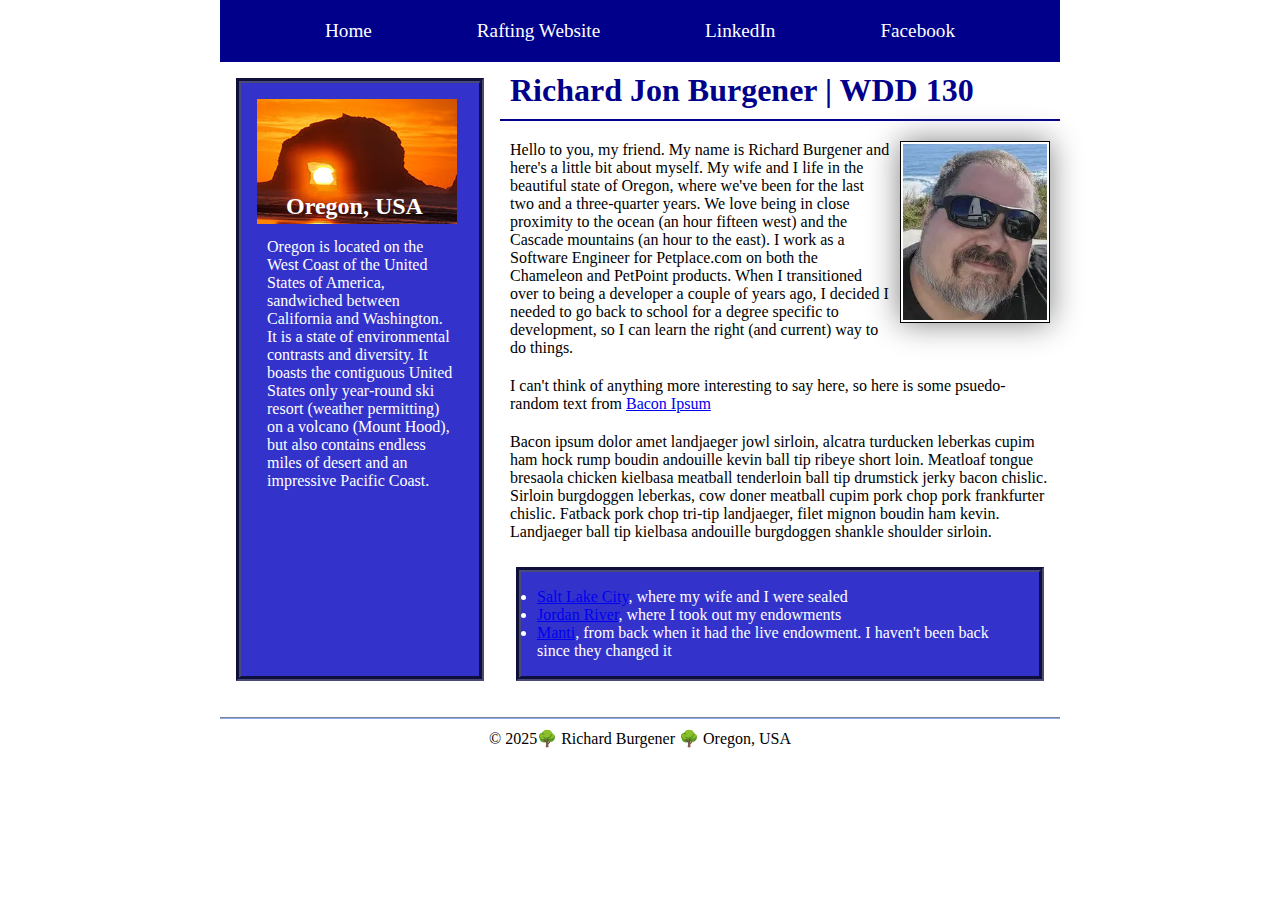
<file: index.html>
<!DOCTYPE html>
<html lang="en-us">

<head>
    <meta charset="utf-8">
    <meta name="viewport" content="width=device-width, initial-scale=1.0">
    <title>Richard Jon Burgener | WDD 130</title>
    <link rel="stylesheet" href="styles/styles.css">
    <meta name="description"
        content="This is the main page for Richard Burgener to express competency in meeting the core requirements of WDD130">
    <meta name="author" content="Richard Burgener">
</head>

<body>
    <header>
        <nav>
            <a href="#">Home</a>
            <a href="wwr/">Rafting Website</a>
            <a href="https://www.linkedin.com/in/richard-j-burgener/" target="_blank">LinkedIn</a>
            <a href="https://www.facebook.com/ominosity/" target="_blank">Facebook</a>
        </nav>
    </header>
    <div class="grid">
        <main>
            <h1>Richard Jon Burgener | WDD 130</h1>
            <img src="images/profile.webp" alt="Richard Jon Burgener" width="200">
            <p>Hello to you, my friend. My name is Richard Burgener and here's a little bit about myself. My wife and I
                life in the beautiful state of Oregon, where we've been for the last two and a three-quarter years. We
                love being in close proximity to the ocean (an hour fifteen west) and the Cascade mountains (an hour to
                the east). I work as a Software Engineer for Petplace.com on both the Chameleon and PetPoint products.
                When I transitioned over to being a developer a couple of years ago, I decided I needed to go back to
                school for a degree specific to development, so I can learn the right (and current) way to do things.
            </p>
            <p>I can't think of anything more interesting to say here, so here is some psuedo-random text from <a
                    href="http://baconipsum.com" target="_blank">Bacon Ipsum</a></p>
            <p>Bacon ipsum dolor amet landjaeger jowl sirloin, alcatra turducken leberkas cupim ham hock rump boudin
                andouille kevin ball tip ribeye short loin. Meatloaf tongue bresaola chicken kielbasa meatball
                tenderloin ball tip drumstick jerky bacon chislic. Sirloin burgdoggen leberkas, cow doner meatball cupim
                pork chop pork frankfurter chislic. Fatback pork chop tri-tip landjaeger, filet mignon boudin ham kevin.
                Landjaeger ball tip kielbasa andouille burgdoggen shankle shoulder sirloin.</p>
            <ul class="box">
                <li><a href="https://www.churchofjesuschrist.org/temples/details/salt-lake-temple?lang=eng"
                        target="_blank">Salt Lake City</a>, where my wife and I were sealed</li>
                <li><a href="https://www.churchofjesuschrist.org/temples/details/jordan-river-utah-temple?lang=eng"
                        target="_blank">Jordan River</a>, where I took out my endowments</li>
                <li><a href="https://www.churchofjesuschrist.org/temples/details/manti-utah-temple?lang=eng"
                        target="_blank">Manti</a>, from back when it had the live endowment. I haven't been back since
                    they changed it</li>
            </ul>
        </main>
        <aside class="box">
            <h2>Oregon, USA</h2>
            <img src="images/oregon.jpg" alt="Sunset at Rockaway Beach, Oregon">
            <p>Oregon is located on the West Coast of the United States of America, sandwiched between California and
                Washington. It is a state of environmental contrasts and diversity. It boasts the contiguous United
                States only year-round ski resort (weather permitting) on a volcano (Mount Hood), but also contains
                endless miles of desert and an impressive Pacific Coast.</p>
        </aside>
    </div>
    <footer>
        <p>&copy; 2025🌳 Richard Burgener 🌳 Oregon, USA</p>
    </footer>
</body>
<!-- Last modified 2025-01-20 -->

</html>
</file>
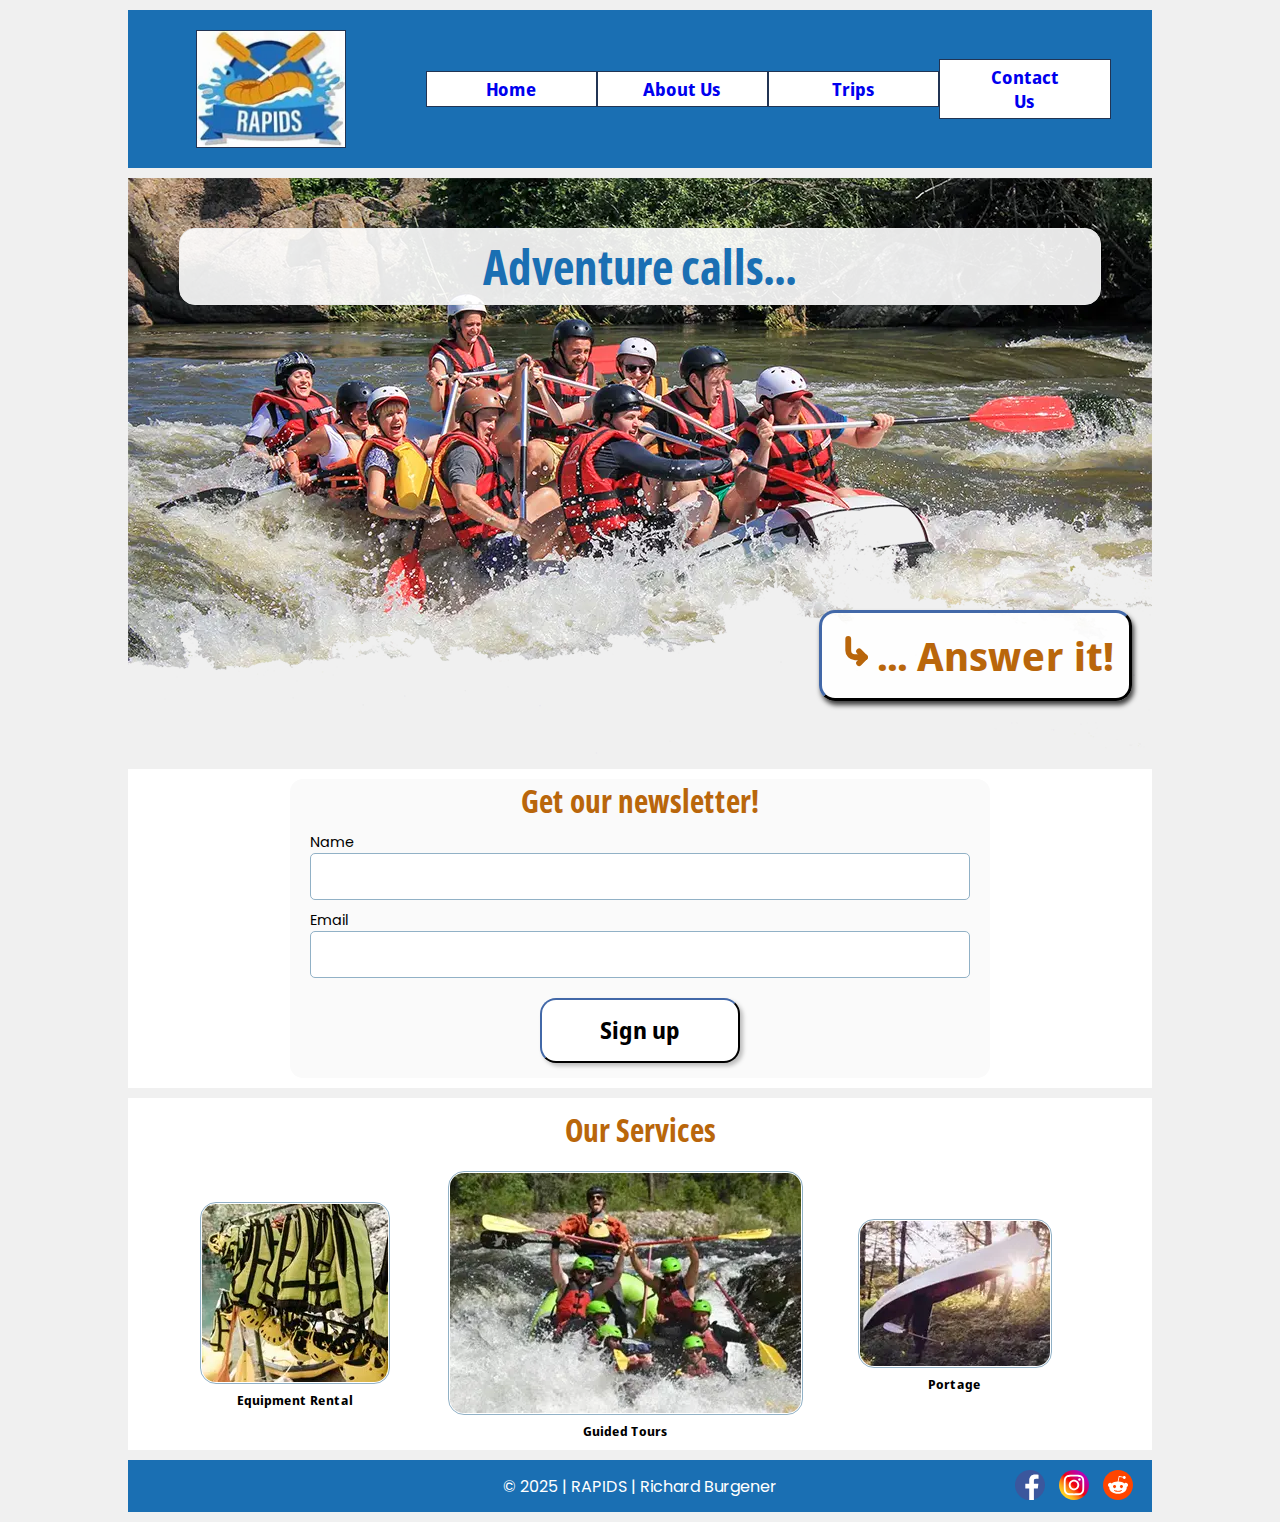
<file: wwr/index.html>
<!DOCTYPE html>
<html lang="en-US">

<head>
    <meta charset="utf-8">
    <meta name="viewport" content="width=device-width, initial-scale=1.0">
    <title>Whitewater RAPIDS Rafting Company</title>
    <meta name="author" content="Richard Burgener">
    <meta name="description" content="Whitewater RAPIDS homepage">
    <link rel="preconnect" href="https://fonts.googleapis.com">
    <link rel="preconnect" href="https://fonts.gstatic.com" crossorigin>
    <link
        href="https://fonts.googleapis.com/css2?family=Noto+Sans+Display:wdth,wght@62.5,700&family=Noto+Sans+Display:wght@400&family=Poppins:wght@300;400&display=swap"
        rel="stylesheet">
    <link href="styles/rafting.css" rel="stylesheet">
</head>

<body>
    <header>
        <img src="images/rapids-logo.webp" width="150" alt="Rapids company logo">
        <nav>
            <a href="index.html">Home</a>
            <a href="about.html">About Us</a>
            <a href="trips.html">Trips</a>
            <a href="contact.html">Contact Us</a>
        </nav>
    </header>
    <main>
        <div class="hero">
            <img src="images/rafting-fun-with-transparency.webp" alt="River rafting fun!" width="1024">
            <h1>Adventure calls...</h1>
            <a href="trips.html" class="cta">
                <svg fill="none" height="40" stroke-width="3.5" viewBox="0 0 24 24" width="40" xmlns="http://www.w3.org/2000/svg"><path d="M13.25 19.25L16.75 15.75L13.25 12.25" stroke="currentColor" stroke-linecap="round" stroke-linejoin="round"/><path d="M16.75 15.75H10.75C8.54086 15.75 6.75 13.9591 6.75 11.75V4.75" stroke="currentColor" stroke-linecap="round" stroke-linejoin="round"/></svg>... Answer it!</a>
        </div>
        <section>
            <form>
                <h2>Get our newsletter!</h2>

                <div class="form-item">
                    <label for="name">Name</label>
                    <input type="text" name="name" id="name">
                </div>
                <div class="form-item">
                    <label for="email">Email</label>
                    <input type="email" name="email" id="email">
                </div>

                <button type="submit">Sign up</button>
            </form>
        </section>
        <section id="services">
            <h2>Our Services</h2>
            <figure>
                <img src="images/equipment-rental.webp" alt="Equipment available for rent">
                <figcaption class="accent">Equipment Rental</figcaption>
            </figure>
            <figure>
                <img src="images/guided-tours.webp" alt="Guided whitewater action shot">
                <figcaption class="accent">Guided Tours</figcaption>
            </figure>
            <figure>
                <img src="images/portage.webp" alt="Guy carrying canoe">
                <figcaption class="accent">Portage</figcaption>
            </figure>
        </section>
    </main>
    <footer>
        <p>&copy; 2025 | RAPIDS | Richard Burgener</p>
        <a href="https://facebook.com" target="_blank"><img src="images/facebook.svg" alt="Facebook logo"
                width="30"></a>
        <a href="https://instagram.com" target="_blank"><img src="images/instagram.svg" alt="Instagram logo"
                width="30"></a>
        <a href="https://reddit.com"><img src="images/reddit.svg" alt="Reddit logo" width="30"></a>
    </footer>
</body>

</html>
</file>
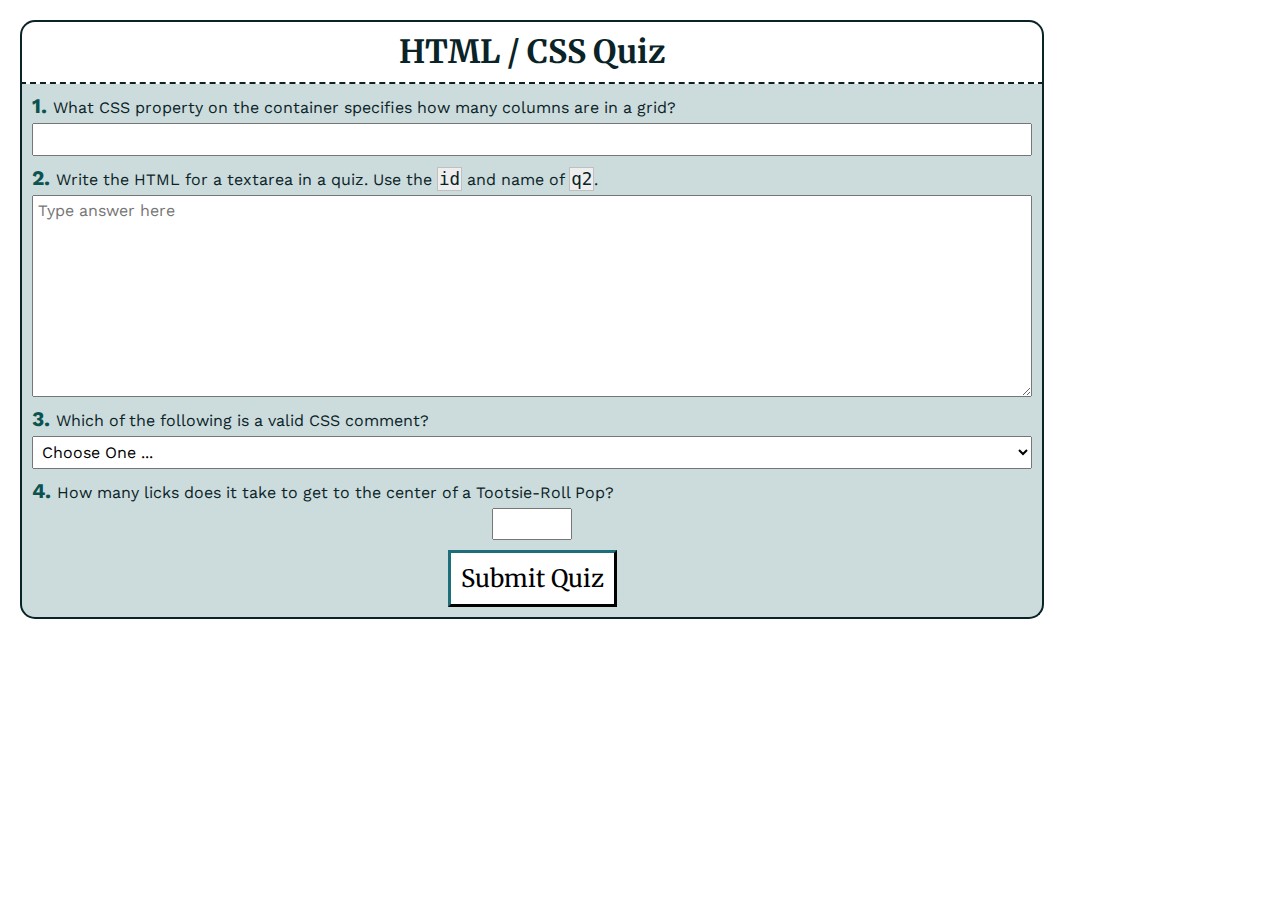
<file: quiz.html>
<!DOCTYPE html>
<html lang="en">
<head>
    <meta charset="UTF-8">
    <meta name="viewport" content="width=device-width, initial-scale=1.0">
    <title>HTML / CSS Quiz</title>
    <meta name="author" content="Richard Burgener">
    <meta name="description" content="A brief quiz on web technologies to practice form styling">
    <link rel="stylesheet" href="styles/quiz.css">
    <link rel="preconnect" href="https://fonts.googleapis.com">
    <link rel="preconnect" href="https://fonts.gstatic.com" crossorigin>
    <link href="https://fonts.googleapis.com/css2?family=Merriweather:wght@700&family=Work+Sans&display=swap" rel="stylesheet">
</head>
<body>
    <header>
        <h1>HTML / CSS Quiz</h1>
    </header>
    <main>
        <form>
            <div class="question">
            <label for="q1"><span class="question-number">1. </span>What CSS property on the container specifies how many columns are in a grid?</label>
            <input type="text" id="q1" name="q1">
        </div>
        <div class="question">
            <label for="q2"><span class="question-number">2. </span>Write the HTML for a textarea in a quiz. Use the <code>id</code> and name of <code>q2</code>. </label>
            <textarea id="q2" name="q2" placeholder="Type answer here" rows="10"></textarea>
        </div>
        <div class="question">
            <label for="q3"><span class="question-number">3. </span>Which of the following is a valid CSS comment?</label>
            <select id="q3" name="q3">
                <option value="" selected disabled>Choose One ...</option>
                <option>&lt;!-- This is a commment --></option>
                <option>// Nay nay, this is a comment //</option>
                <option>/* For shame, this is a comment */</option>
            </select>
        </div>
        <div class="question">
            <label for="q4"><span class="question-number">4. </span>How many licks does it take to get to the center of a Tootsie-Roll Pop?</label>
            <input type="number" id="q4" name="q4">
        </div>
            <button type="submit">Submit Quiz</button>
        </form>
    </main>
    <footer>

    </footer>
</body>
</html>
</file>
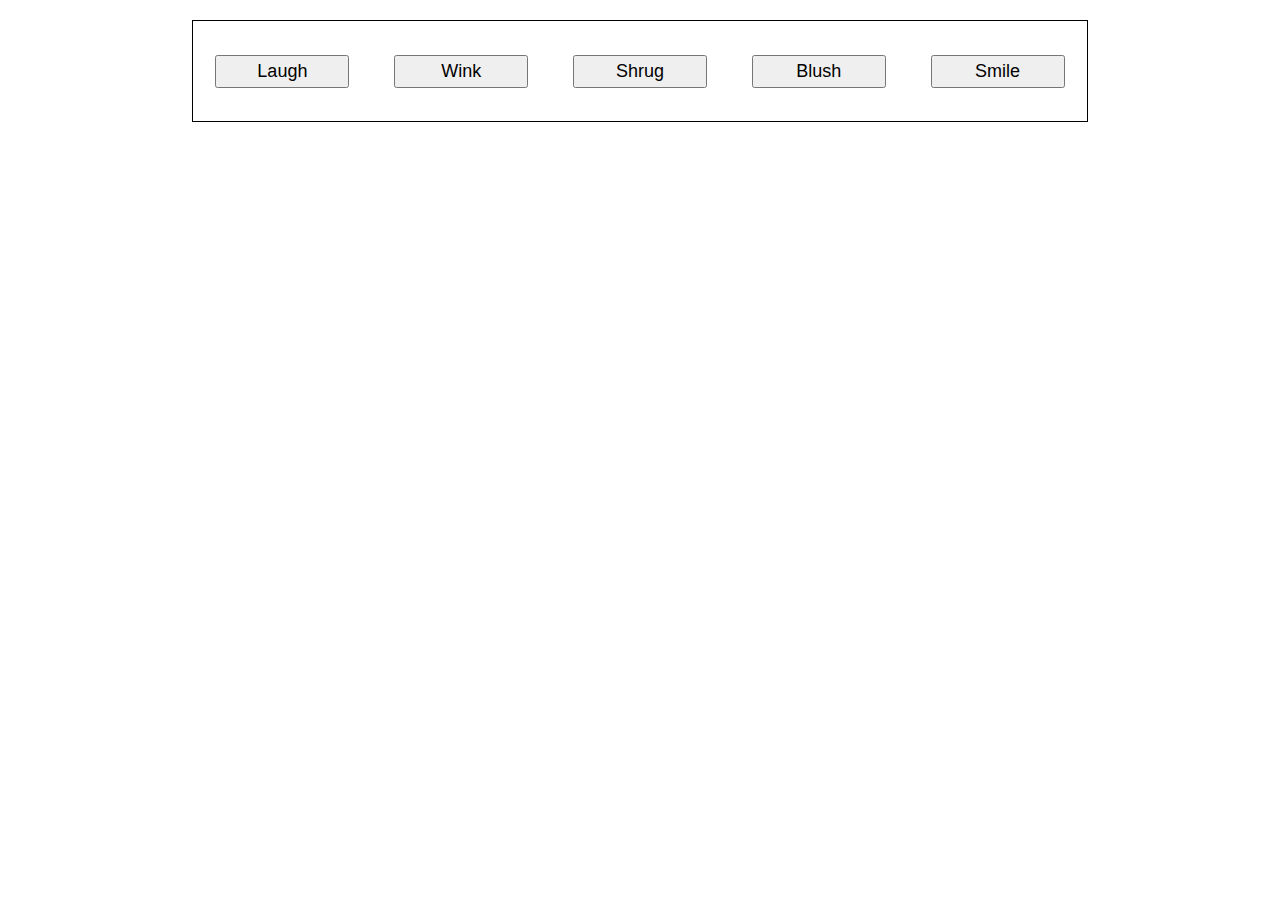
<file: week04/flexbox0.html>
<!DOCTYPE html>
<html lang="en-US">
  <head>
    <meta charset="utf-8">
    <meta name="viewport" content="width=device-width">
    <title>Flexbox align 0 — starting code</title>
    <style>
      html {
        font-family: sans-serif;
      }

      body {
        width: 70%;
        max-width: 960px;
        margin: 20px auto;
      }

      button {
        font-size: 18px;
        line-height: 1.5;
        width: 15%;
      }

      div {
        height: 100px;
        border: 1px solid black;
        display: flex;
        align-items: center;
        justify-content: space-around;
      }

      /* Add your flexbox CSS below here */
      button:first-child {
        order: 1;
      }
      
    </style>
  </head>
  <body>
    <div>
      <button>Smile</button>
      <button>Laugh</button>
      <button>Wink</button>
      <button>Shrug</button>
      <button>Blush</button>
    </div>
  </body>
</html>
</file>
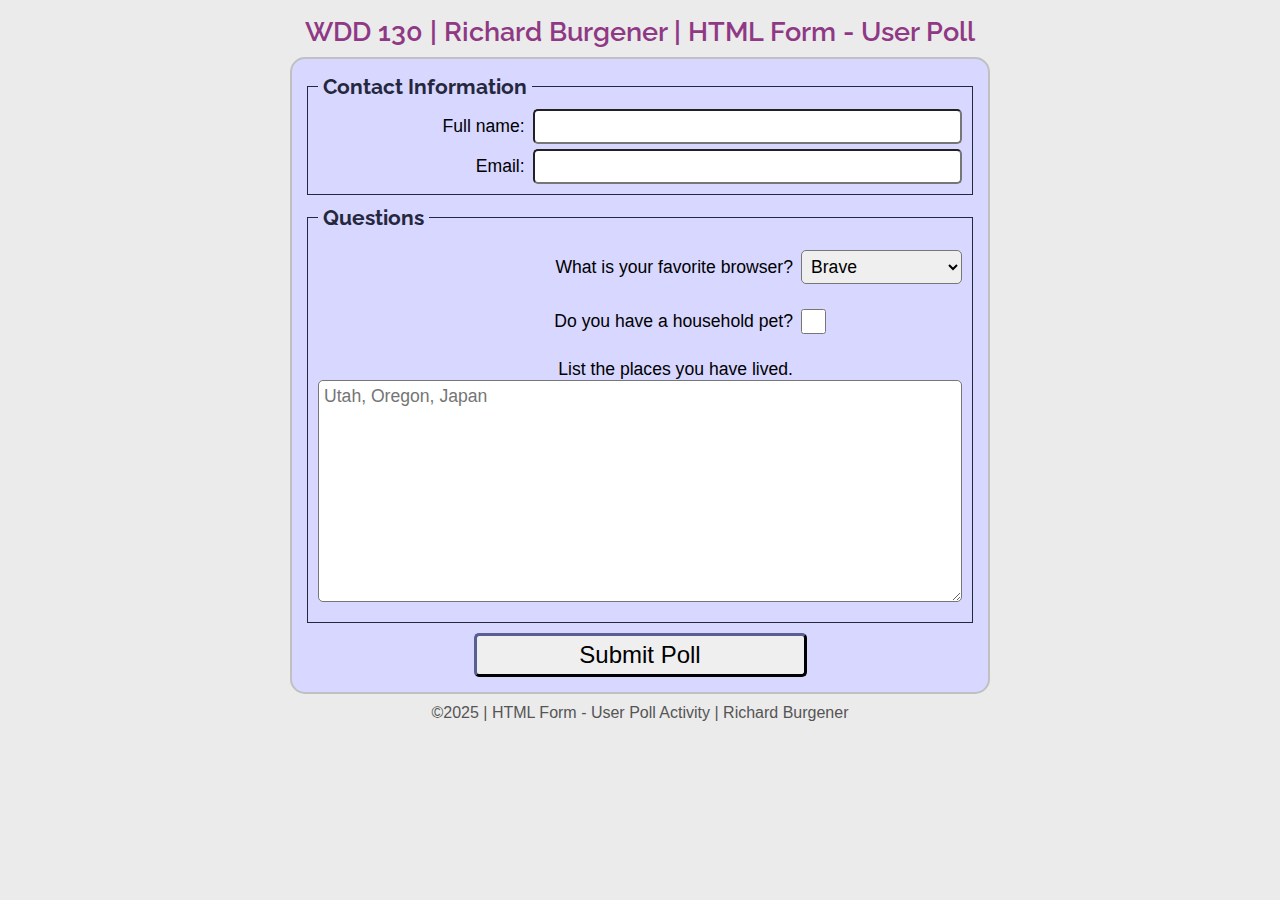
<file: week05/poll-form.html>
<!DOCTYPE html>
<html lang="en">

<head>
    <meta charset="UTF-8">
    <meta name="viewport" content="width=device-width, initial-scale=1.0">
    <title>WDD 130 | Richard Burgener | HTML Form - User Poll</title>
    <meta name="author" content="Richard Burgener">
    <meta name="description" content="Fun with forms!">
    <link rel="stylesheet" href="./styles/poll-form.css">
    <link rel="preconnect" href="https://fonts.googleapis.com">
    <link rel="preconnect" href="https://fonts.gstatic.com" crossorigin>
    <link href="https://fonts.googleapis.com/css2?family=Liter&family=Raleway:wght@600&display=swap" rel="stylesheet">
</head>

<body>
    <header>
        <h1>WDD 130 | Richard Burgener | HTML Form - User Poll</h1>
    </header>
    <main>
        <form>
            <fieldset>
                <legend>Contact Information</legend>

                <div class="form-item column2">
                    <label for="fullname">Full name:</label>
                    <input type="text" id="fullname" name="fullname">
                </div>

                <div class="form-item column2">
                    <label for="useremail">Email:</label>
                    <input type="email" id="useremail" name="useremail">
                </div>

            </fieldset>
            <fieldset>
                <legend>Questions</legend>

                <div class="form-item column1">
                    <label for="browser">What is your favorite browser?</label>
                    <select id="browser" name="browser">
                        <option value="brave">Brave</option>
                        <option value="chrome">Chrome</option>
                        <option value="firefox">Firefox</option>
                    </select>
                </div>

                <div class="form-item column1">
                    <label for="pet">Do you have a household pet?</label>
                    <input type="checkbox" id="pet" name="pet">
                </div>

                <div class="form-item column1">
                <label for="feedback">List the places you have lived.</label>
                <textarea id="feedback" name="feedback" placeholder="Utah, Oregon, Japan" rows="10"></textarea>
                </div>

            </fieldset>
            <button type="submit">Submit Poll</button>
        </form>
    </main>
    <footer>
        <p>&copy;2025 | HTML Form - User Poll Activity | Richard Burgener</p>
    </footer>
</body>

</html>
</file>
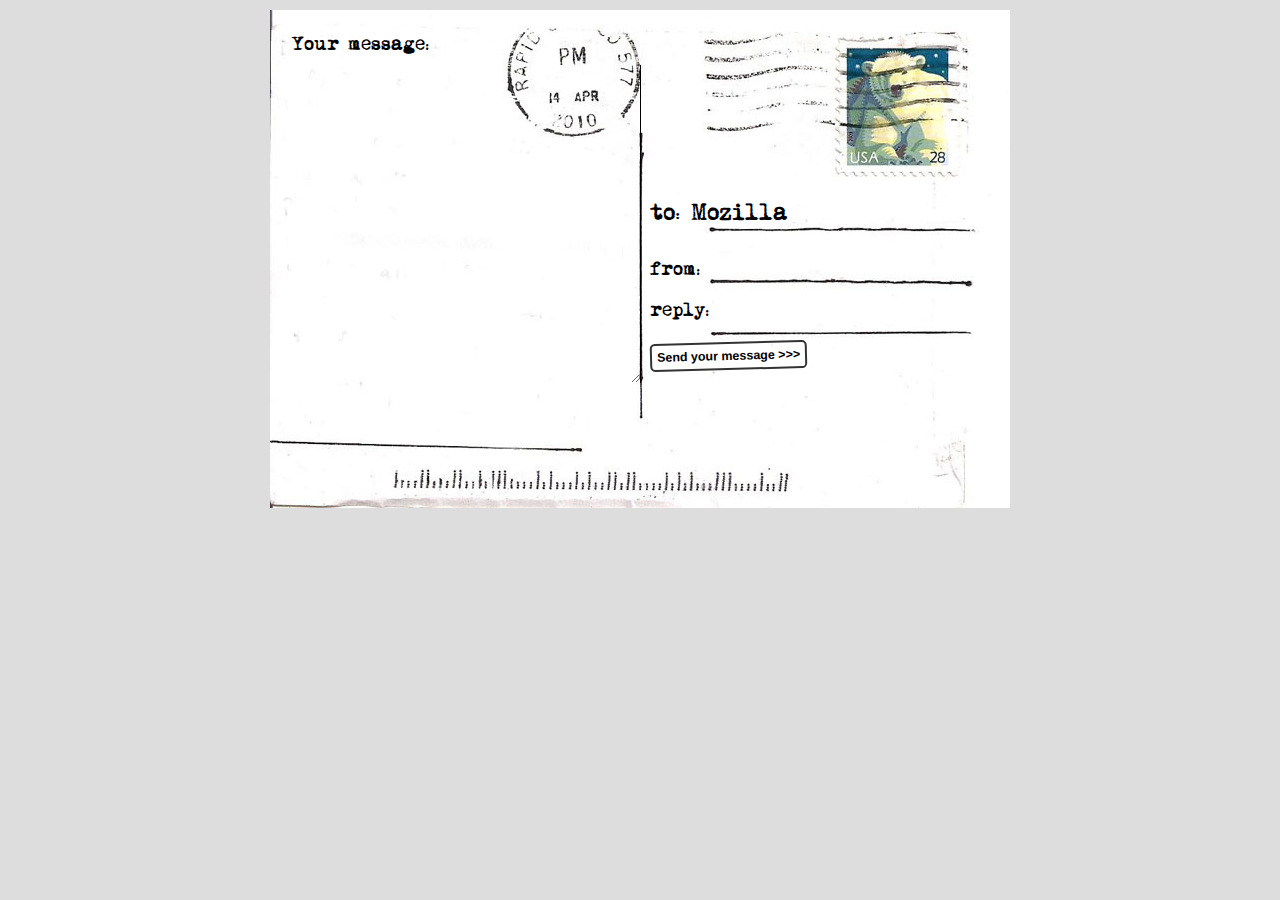
<file: week05/postcard-start.html>
<!DOCTYPE html>
<html lang="en-US">

<head>
    <meta charset="utf-8">
    <meta name="viewport" content="width=device-width">
    <title>Postcard example</title>
    <style>
        @font-face {
            font-family: "handwriting";
            src:
                url("fonts/journal-webfont.woff") format("woff"),
                url("fonts/journal-webfont.woff2") format("woff2");
            font-weight: normal;
            font-style: normal;
        }

        @font-face {
            font-family: "typewriter";
            src:
                url("fonts/momt___-webfont.woff") format("woff"),
                url("fonts/momt___-webfont.woff2") format("woff2");
            font-weight: normal;
            font-style: normal;
        }

        body {
            font: 1.3rem sans-serif;
            padding: 0.5em;
            margin: 0;
            background: #ddd;
        }

        form {
            position: relative;
            width: 740px;
            height: 498px;
            margin: 0 auto;
            padding: 1em;
            box-sizing: border-box;
            background: #fff url(background.jpg);

            /* we create our grid */
            display: grid;
            grid-gap: 20px;
            grid-template-columns: repeat(2, 1fr);
            grid-template-rows: 10em 1em 1em 1em;
        }

        h1 {
            font:
                1em "typewriter", monospace;
            align-self: end;
        }

        #message {
            grid-row: 1 / 5;
        }

        #from,
        #reply {
            display: flex;
        }

        label {
            font:
                0.8em "typewriter",
                sans-serif;
        }

        input,
        textarea {
            font:
                1.4em/1.5em "handwriting",
                cursive,
                sans-serif;
            border: none;
            padding: 0 10px;
            margin: 0;
            width: 80%;
            background: none;
        }

        input:focus,
        textarea:focus {
            background: rgb(0 0 0 / 10%);
            border-radius: 5px;
        }

        textarea {
            display: block;
            padding: 10px;
            margin: 10px 0 0 -10px;
            width: 100%;
            height: 90%;
            border-right: 1px solid;

            overflow: auto;
        }

        button {
            padding: 5px;
            font: bold 0.6em sans-serif;
            border: 2px solid #333;
            border-radius: 5px;
            background: none;
            cursor: pointer;
            transform: rotate(-1.5deg);
        }

        button:after {
            content: " >>>";
        }

        button:hover,
        button:focus {
            background: #000;
            color: #fff;
        }
    </style>
</head>

<body>
    <form>
        <h1>to: Mozilla</h1>

        <div id="from">
            <label for="name">from:</label>
            <input type="text" id="name" name="user_name">
        </div>

        <div id="reply">
            <label for="mail">reply:</label>
            <input type="email" id="mail" name="user_email">
        </div>

        <div id="message">
            <label for="msg">Your message:</label>
            <textarea id="msg" name="user_message"></textarea>
        </div>

        <div class="button">
            <button type="submit">Send your message</button>
        </div>
    </form>
</body>

</html>
</file>
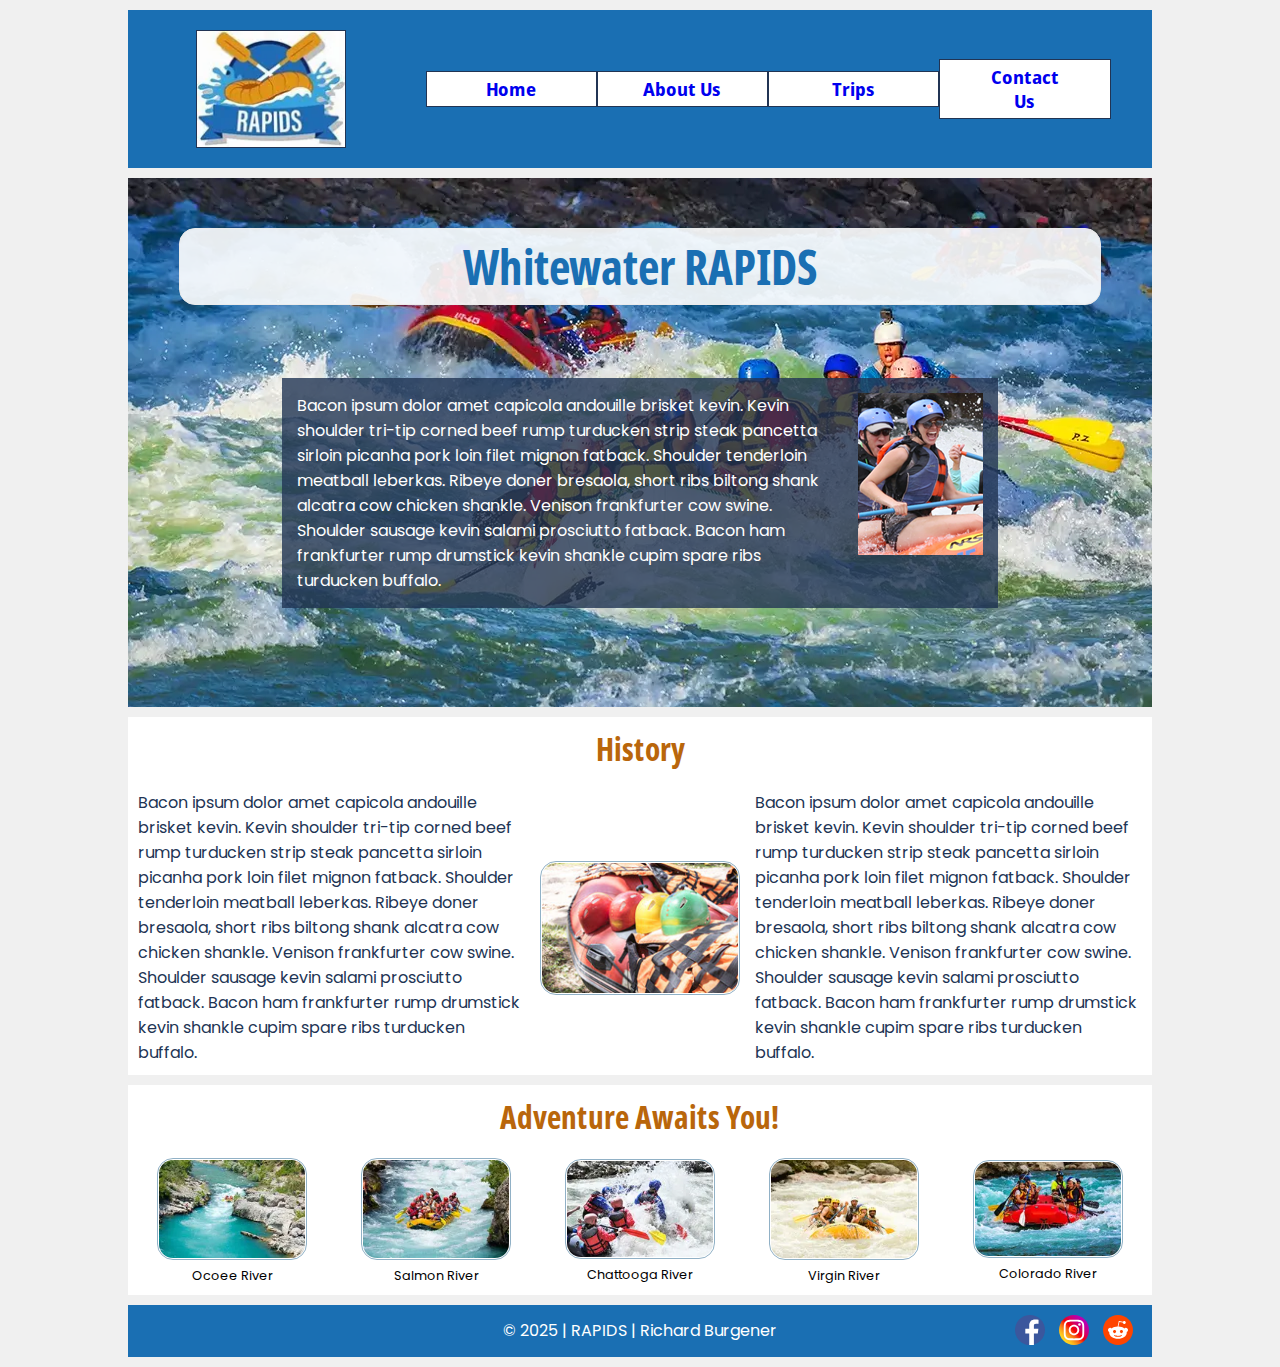
<file: wwr/about.html>
<!DOCTYPE html>
<html lang="en-US">

<head>
    <meta charset="utf-8">
    <meta name="viewport" content="width=device-width, initial-scale=1.0">
    <title>About Us - RAPIDS Whitewater Rafting Company</title>
    <meta name="author" content="Richard Burgener">
    <meta name="description" content="The About Us page for a fictional company called 'RAPIDS'">
    <link rel="preconnect" href="https://fonts.googleapis.com">
    <link rel="preconnect" href="https://fonts.gstatic.com" crossorigin>
    <link
        href="https://fonts.googleapis.com/css2?family=Noto+Sans+Display:wdth,wght@62.5,700&family=Noto+Sans+Display:wght@400&family=Poppins:wght@300;400&display=swap"
        rel="stylesheet">
    <link href="styles/rafting.css" rel="stylesheet">
</head>

<body>
    <header>
        <img src="images/rapids-logo.webp" width="150" alt="Rapids company logo">
        <nav>
            <a href="index.html">Home</a>
            <a href="about.html">About Us</a>
            <a href="trips.html">Trips</a>
            <a href="contact.html">Contact Us</a>
        </nav>
    </header>
    <main>
        <div class="hero">
            <h1>Whitewater RAPIDS</h1>
            <img alt="hero image" src="images/hero.webp">
            <article>
                <img alt="happy person" src="images/happy-client.webp" width="100">
                <p>Bacon ipsum dolor amet capicola andouille brisket kevin. Kevin shoulder tri-tip corned beef rump
                    turducken strip steak pancetta sirloin picanha pork loin filet mignon fatback. Shoulder tenderloin
                    meatball leberkas. Ribeye doner bresaola, short ribs biltong shank alcatra cow chicken shankle.
                    Venison frankfurter cow swine. Shoulder sausage kevin salami prosciutto fatback. Bacon ham
                    frankfurter rump drumstick kevin shankle cupim spare ribs turducken buffalo.</p>
            </article>
        </div>
        <section>
            <h2>History</h2>
            <p>Bacon ipsum dolor amet capicola andouille brisket kevin. Kevin shoulder tri-tip corned beef rump turducken strip steak pancetta sirloin picanha pork loin filet mignon fatback. Shoulder tenderloin meatball leberkas. Ribeye doner bresaola, short ribs biltong shank alcatra cow chicken shankle. Venison frankfurter cow swine. Shoulder sausage kevin salami prosciutto fatback. Bacon ham frankfurter rump drumstick kevin shankle cupim spare ribs turducken buffalo.</p>
            <img src="./images/equipment.jpg" width="200" alt="Helmets and other equipment">
            <p>Bacon ipsum dolor amet capicola andouille brisket kevin. Kevin shoulder tri-tip corned beef rump turducken strip steak pancetta sirloin picanha pork loin filet mignon fatback. Shoulder tenderloin meatball leberkas. Ribeye doner bresaola, short ribs biltong shank alcatra cow chicken shankle. Venison frankfurter cow swine. Shoulder sausage kevin salami prosciutto fatback. Bacon ham frankfurter rump drumstick kevin shankle cupim spare ribs turducken buffalo.</p>
        </section>
        <section>
            <h2>Adventure Awaits You!</h2>
            <figure>
                <img src="images/ocoee-river.webp" width="150" alt="Ocoee River">
                <figcaption>Ocoee River</figcaption>
            </figure>
            <figure>
                <img src="images/salmon-river.webp" width="150" alt="Salmon River">
                <figcaption>Salmon River</figcaption>
            </figure>
            <figure>
                <img src="images/chattooga-river.webp" width="150" alt="Chattooga River">
                <figcaption>Chattooga River</figcaption>
            </figure>
            <figure>
                <img src="images/virgin-river.webp" width="150" alt="Virgin River">
                <figcaption>Virgin River</figcaption>
            </figure>
            <figure>
                <img src="images/colorado-river.webp" width="150" alt="Colorado River">
                <figcaption>Colorado River</figcaption>
            </figure>
            
        </section>
    </main>
    <footer>
        <p>&copy; 2025 | RAPIDS | Richard Burgener</p>
        <a href="https://facebook.com" target="_blank"><img src="images/facebook.svg" alt="Facebook logo" width="30"></a>
        <a href="https://instagram.com" target="_blank"><img src="images/instagram.svg" alt="Instagram logo" width="30"></a>
        <a href="https://reddit.com"><img src="images/reddit.svg" alt="Reddit logo" width="30"></a>
    </footer>
</body>

</html>
</file>
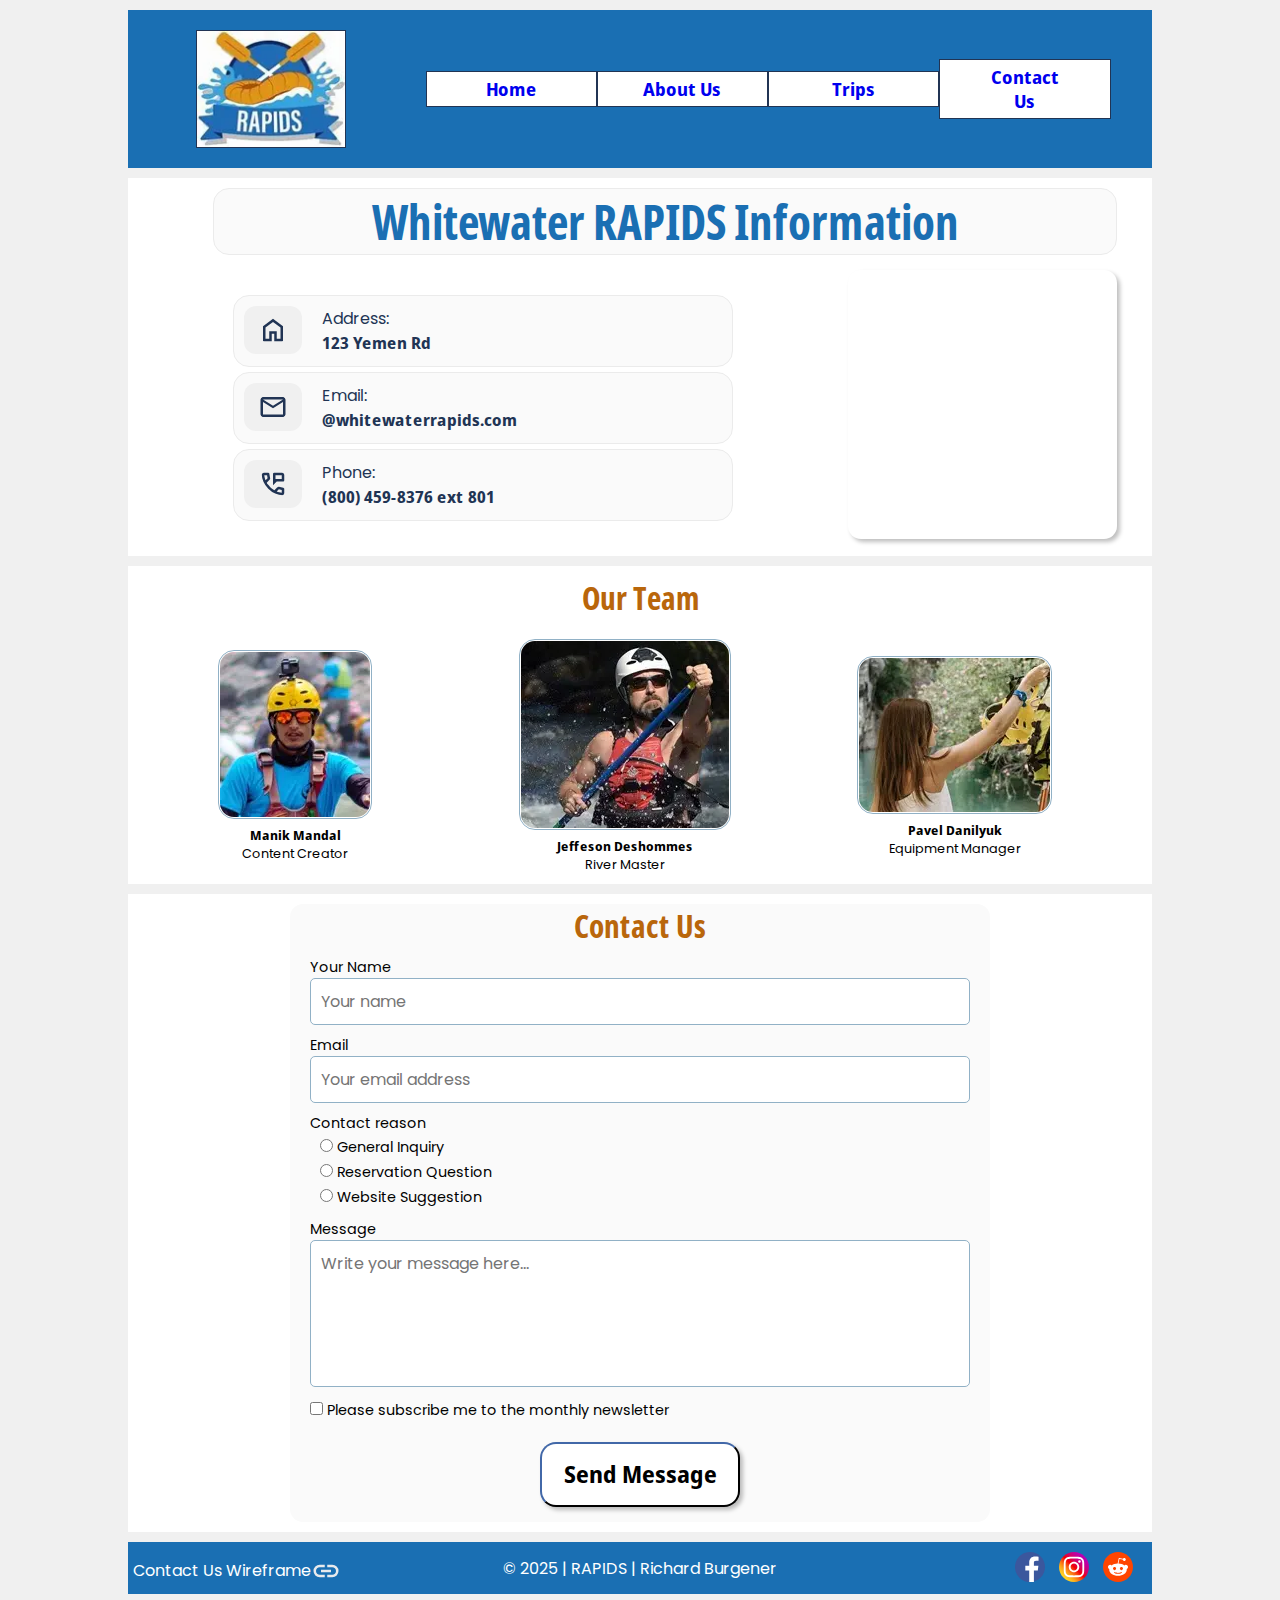
<file: wwr/contact.html>
<!DOCTYPE html>
<html lang="en-US">

<head>
    <meta charset="utf-8">
    <meta name="viewport" content="width=device-width, initial-scale=1.0">
    <title>Contact RAPIDS Whitewater Rafting Company</title>
    <meta name="author" content="Richard Burgener">
    <meta name="description" content="The contact page for a fictional company called 'RAPIDS'">
    <link rel="preconnect" href="https://fonts.googleapis.com">
    <link rel="preconnect" href="https://fonts.gstatic.com" crossorigin>
    <link
        href="https://fonts.googleapis.com/css2?family=Noto+Sans+Display:wdth,wght@62.5,700&family=Noto+Sans+Display:wght@400&family=Poppins:wght@300;400&display=swap"
        rel="stylesheet">
    <link href="styles/rafting.css" rel="stylesheet">
</head>

<body>
    <header>
        <img src="images/rapids-logo.webp" width="150" alt="Rapids company logo">
        <nav>
            <a href="index.html">Home</a>
            <a href="about.html">About Us</a>
            <a href="trips.html">Trips</a>
            <a href="contact.html">Contact Us</a>
        </nav>
    </header>
    <main>
        <section id="contact-info">
            <h1>Whitewater RAPIDS Information</h1>
            <div>
                <article>
                    <div class="icon-container">
                        <img src="images/home-icon.svg" width="32" alt="home icon">
                    </div>
                    <div class="content">
                        Address:<br>
                        <span class="accent">123 Yemen Rd</span>
                    </div>
                </article>
                <article>
                    <div class="icon-container">
                        <img src="images/mail-icon.svg" width="32" alt="mail icon">
                    </div>
                    <div class="content">
                        Email:<br>
                        <span class="accent"><a
                                href="mailto:contact@whitewaterrapids.com">@whitewaterrapids.com</a></span>
                    </div>
                </article>
                <article>
                    <div class="icon-container">
                        <img src="images/phone-icon.svg" width="32" alt="phone icon">
                    </div>
                    <div class="content">
                        Phone:<br>
                        <span class="accent">(800) 459-8376 ext 801</span>
                    </div>
                </article>
            </div>
            <div>
                <iframe
                    src="https://www.google.com/maps/embed?pb=!1m18!1m12!1m3!1d3434.59988542896!2d-97.4440236235472!3d30.58883859257107!2m3!1f0!2f0!3f0!3m2!1i1024!2i768!4f13.1!3m3!1m2!1s0x8644ddffa1faf36b%3A0x3f865ebaf65dc74a!2s123%20Yemen%20Rd%2C%20Taylor%2C%20TX%2076574!5e0!3m2!1sen!2sus!4v1739041459408!5m2!1sen!2sus"
                    width="269" height="269" allowfullscreen="" loading="lazy"
                    referrerpolicy="no-referrer-when-downgrade"></iframe>
            </div>
        </section>
        <section id="employee-profiles">
            <h2>Our Team</h2>
            <figure>
                <img src="images/manik-mandal.webp" width="154">
                <figcaption><span class="accent">Manik Mandal</span><br>Content Creator</figcaption>
            </figure>
            <figure>
                <img src="images/jeffeson-deshommes.webp" width="212">
                <figcaption><span class="accent">Jeffeson Deshommes</span><br>River Master</figcaption>
            </figure>
            <figure>
                <img src="images/pavel-danilyuk.webp" width="195">
                <figcaption><span class="accent">Pavel Danilyuk</span><br>Equipment Manager</figcaption>
            </figure>
        </section>
        <section id="contact-us-form-container">
            <form>
                <h2>Contact Us</h2>

                <div class="form-item">
                    <label for="name">Your Name</label>
                    <input type="text" placeholder="Your name" id="name" name="name">
                </div>

                <div class="form-item">
                    <label for="email">Email</label>
                    <input type="text" placeholder="Your email address" id="email" name="email">
                </div>

                <div class="form-item">
                    <fieldset>
                        <legend>Contact reason</legend>

                        <div>
                            <input type="radio" id="general" name="reason" value="general">
                            <label for="general">General Inquiry</label>
                        </div>
                        <div>
                            <input type="radio" id="reservation" name="reason" value="reservation">
                            <label for="reservation">Reservation Question</label>
                        </div>
                        <div>
                            <input type="radio" id="website" name="reason" value="website">
                            <label for="website">Website Suggestion</label>
                        </div>
                    </fieldset>
                </div>

                <div class="form-item">
                    <label for="message">Message</label>
                    <textarea id="message" rows="5" placeholder="Write your message here..."></textarea>
                </div>

                <div class="form-item">
                    <div>
                        <input type="checkbox" id="subscribe">
                        <label for="subscribe">Please subscribe me to the monthly newsletter</label>
                    </div>
                </div>

                <button type="submit">Send Message</button>
            </form>
        </section>

    </main>
    <footer>
        <p>&copy; 2025 | RAPIDS | Richard Burgener</p>
        <a href="https://facebook.com" target="_blank"><img src="images/facebook.svg" alt="Facebook logo"
                width="30"></a>
        <a href="https://instagram.com" target="_blank"><img src="images/instagram.svg" alt="Instagram logo"
                width="30"></a>
        <a href="https://reddit.com"><img src="images/reddit.svg" alt="Reddit logo" width="30"></a>
        <a href="https://app.moqups.com/MLqJR8Y4n9JCvK6lZ9DwoLUHhgKwhhYh/view/page/a53101dc4" target="_blank">
            <div>Contact Us Wireframe</div>
            <img src="images/link-icon.svg" alt="Link to wireframe" width="30"></a>
    </footer>
</body>

</html>
</file>
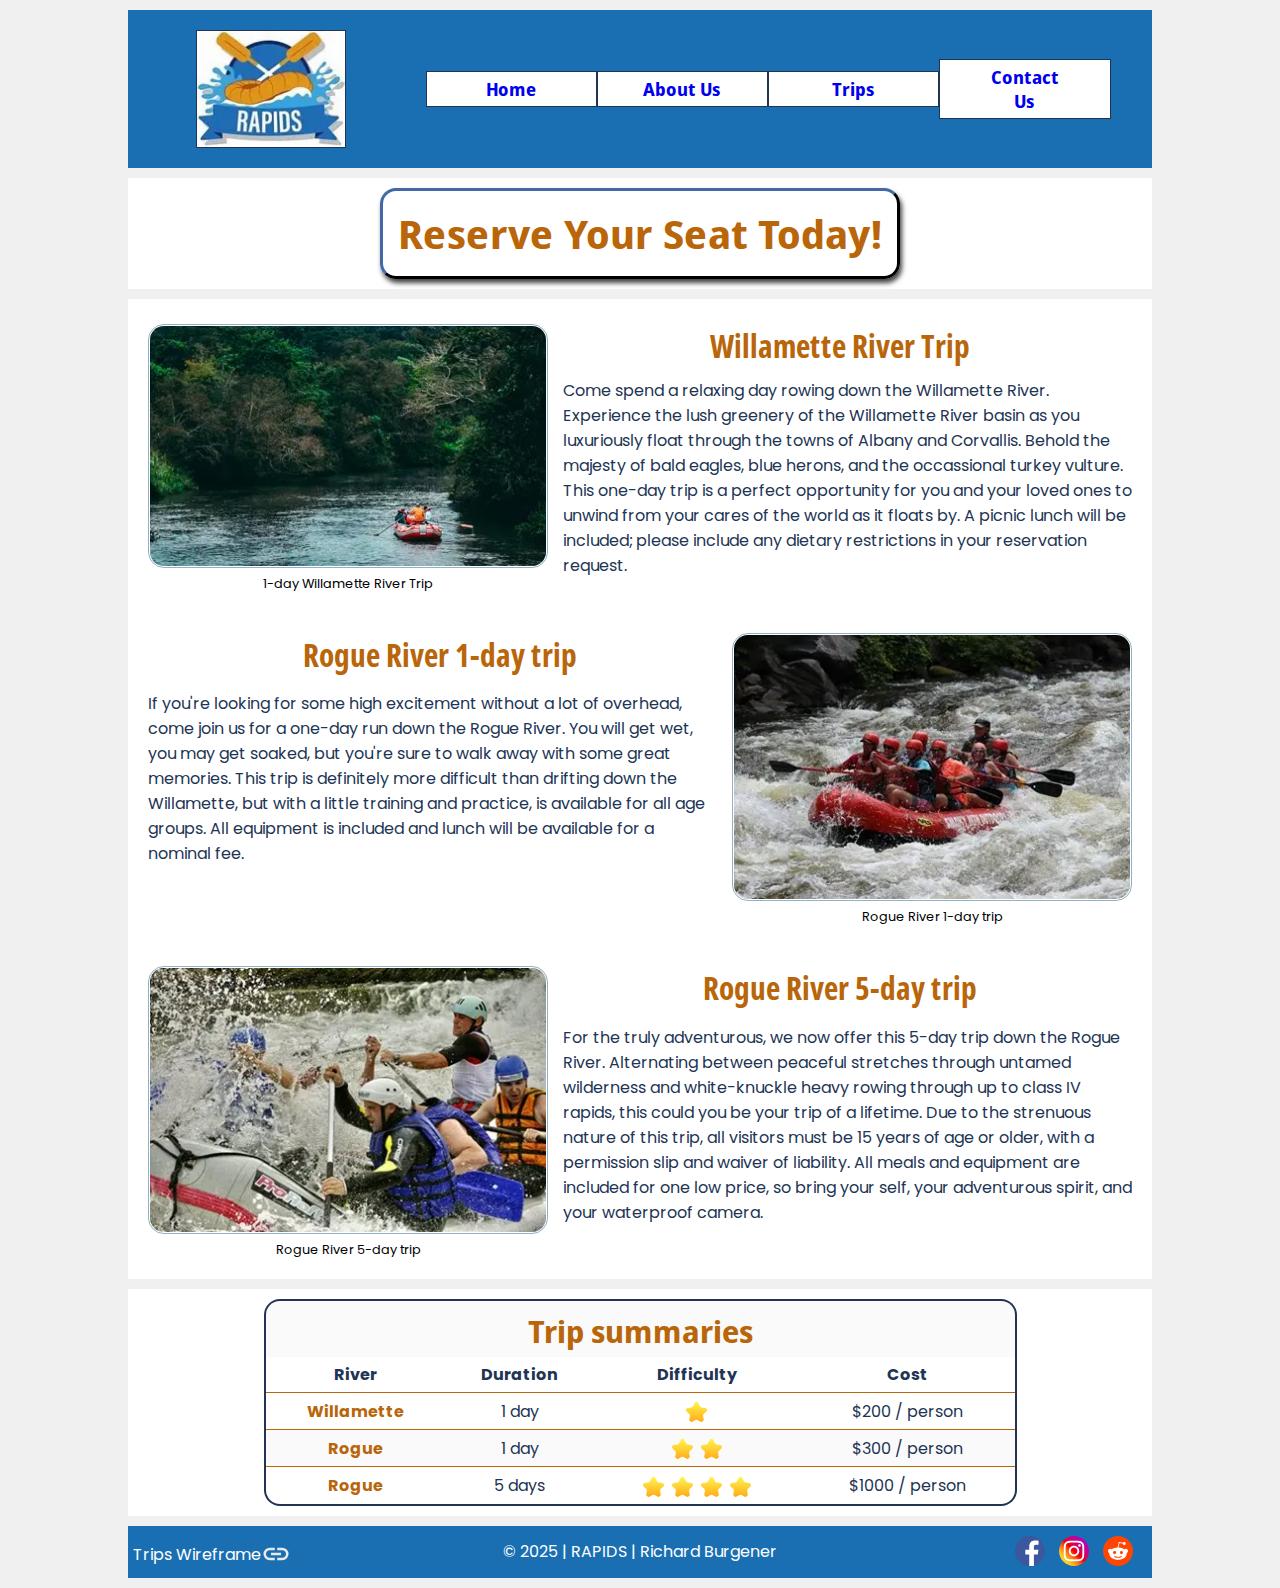
<file: wwr/trips.html>
<!DOCTYPE html>
<html lang="en-US">

<head>
    <meta charset="utf-8">
    <meta name="viewport" content="width=device-width, initial-scale=1.0">
    <title>Trips offered by RAPIDS Whitewater Rafting Company</title>
    <meta name="author" content="Richard Burgener">
    <meta name="description" content="Available trip listings for a fictional company called 'RAPIDS'">
    <link rel="preconnect" href="https://fonts.googleapis.com">
    <link rel="preconnect" href="https://fonts.gstatic.com" crossorigin>
    <link
        href="https://fonts.googleapis.com/css2?family=Noto+Sans+Display:wdth,wght@62.5,700&family=Noto+Sans+Display:wght@400&family=Poppins:wght@300;400&display=swap"
        rel="stylesheet">
    <link href="styles/rafting.css" rel="stylesheet">
</head>

<body>
    <header>
        <img src="images/rapids-logo.webp" width="150" alt="Rapids company logo">
        <nav>
            <a href="index.html">Home</a>
            <a href="about.html">About Us</a>
            <a href="trips.html">Trips</a>
            <a href="contact.html">Contact Us</a>
        </nav>
    </header>
    <main>
        <section>
            <a href="contact.html" class="cta">Reserve Your Seat Today!</a>
        </section>
        <section id="trips">
            <article>
                <h2>Willamette River Trip</h2>
                <figure>
                    <img src="images/willamette.webp" alt="Willamette River trip" width="400">
                    <figcaption>1-day Willamette River Trip</figcaption>
                </figure>
                <p>Come spend a relaxing day rowing down the Willamette River. Experience the lush greenery of the
                    Willamette River basin as you luxuriously float through the towns of Albany and Corvallis. Behold
                    the majesty of bald eagles, blue herons, and the occassional turkey vulture. This one-day trip is a
                    perfect opportunity for you and your loved ones to unwind from your cares of the world as it floats
                    by. A picnic lunch will be included; please include any dietary restrictions in your reservation
                    request. </p>
            </article>
            <article>
                <h2>Rogue River 1-day trip</h2>
                <figure>
                    <img src="images/rogue-1-day.webp" alt="Rogue River 1-day trip" width="400">
                    <figcaption>Rogue River 1-day trip</figcaption>
                </figure>
                <p>If you're looking for some high excitement without a lot of overhead, come join us for a one-day run
                    down the Rogue River. You will get wet, you may get soaked, but you're sure to walk away with some
                    great memories. This trip is definitely more difficult than drifting down the Willamette, but with a
                    little training and practice, is available for all age groups. All equipment is included and lunch
                    will be available for a nominal fee. </p>
            </article>
            <article>
                <h2>Rogue River 5-day trip </h2>
                <figure>
                    <img src="images/rogue-5-day.webp" alt="Rogue River 5-day trip" width="400">
                    <figcaption>Rogue River 5-day trip</figcaption>
                </figure>
                <p>For the truly adventurous, we now offer this 5-day trip down the Rogue River. Alternating between
                    peaceful stretches through untamed wilderness and white-knuckle heavy rowing through up to class IV
                    rapids, this could you be your trip of a lifetime. Due to the strenuous nature of this trip, all
                    visitors must be 15 years of age or older, with a permission slip and waiver of liability. All meals
                    and equipment are included for one low price, so bring your self, your adventurous spirit, and your
                    waterproof camera.</p>
            </article>
        </section>
        <section>
            <table>
                <caption>Trip summaries</caption>
                <thead>
                    <tr>
                        <th scope="col">River</th>
                        <th scope="col">Duration</th>
                        <th scope="col">Difficulty</th>
                        <th scope="col">Cost</th>
                    </tr>
                </thead>
                <tbody>
                    <tr>
                        <th scope="row">Willamette</th>
                        <td>1 day</td>
                        <td><img src="images/star.svg" width="25" alt="star"></td>
                        <td>$200 / person</td>
                    </tr>
                    <tr>
                        <th scope="row">Rogue</th>
                        <td>1 day</td>
                        <td>
                            <img src="images/star.svg" width="25" alt="star">
                            <img src="images/star.svg" width="25" alt="star">
                        </td>
                        <td>$300 / person</td>
                    </tr>
                    <tr>
                        <th scope="row">Rogue</th>
                        <td>5 days</td>
                        <td>
                            <img src="images/star.svg" width="25" alt="star">
                            <img src="images/star.svg" width="25" alt="star">
                            <img src="images/star.svg" width="25" alt="star">
                            <img src="images/star.svg" width="25" alt="star">
                        </td>
                        <td>$1000 / person</td>
                    </tr>
                </tbody>
            </table>
        </section>

    </main>
    <footer>
        <p>&copy; 2025 | RAPIDS | Richard Burgener</p>
        <a href="https://facebook.com" target="_blank"><img src="images/facebook.svg" alt="Facebook logo"
                width="30"></a>
        <a href="https://instagram.com" target="_blank"><img src="images/instagram.svg" alt="Instagram logo"
                width="30"></a>
        <a href="https://reddit.com"><img src="images/reddit.svg" alt="Reddit logo" width="30"></a>
        <a href="https://app.moqups.com/MLqJR8Y4n9JCvK6lZ9DwoLUHhgKwhhYh/view/page/a99fe16d6" target="_blank">
            <div>Trips Wireframe</div>
            <img src="images/link-icon.svg" alt="Link to wireframe" width="30">
        </a>
    </footer>
</body>

</html>
</file>
<file: styles/styles.css>
:root {
    --small-margin-or-padding: 2px;
    --medium-margin-or-padding: 10px;
    --large-margin-or-padding: 20px;
    --primary-color: darkblue;
}

* {
    margin: 0;
    padding: 0;
    box-sizing: border-box;
}

header,
footer,
.grid {
    max-width: 840px;
    margin: 0 auto;
}

nav {
    background-color: var(--primary-color);
    padding: var(--medium-margin-or-padding);
    display: flex;
    justify-content: space-evenly;
    align-self: center;
}

nav a {
    color: white;
    display: block;
    padding: var(--medium-margin-or-padding); 
    text-decoration: none;
    font-size: 1.2rem;
}

h1 {
    color: var(--primary-color);
    padding: var(--medium-margin-or-padding);
    margin-bottom: var(--medium-margin-or-padding);
    border-bottom: 2px solid var(--primary-color);
}


p {
    padding: var(--medium-margin-or-padding);
}

main {
    max-width: 840px;
    order: 1;
}

main img {
    width: 150px;
    height: auto;
    border: 1px solid black;
    padding: var(--small-margin-or-padding);
    margin: var(--medium-margin-or-padding);
    box-shadow: 0 0 30px gray;
    float: right;
}

.grid {
    display: grid;
    grid-template-columns: 1fr 2fr;
}

aside {
    /* width: 400px; */ 
    margin: 10px;
    position: relative;
    order: -1;
}

aside h2 {
    position: absolute;
    left: 45px;
    top: 110px;
}

aside img {
    width: 200px;
    height: auto;
}

footer {
    margin-top: var(--large-margin-or-padding);
    border-top: var(--small-margin-or-padding) groove rgba(23, 55, 138, 0.527);
    text-align: center;
}

/* Class Selectors */
.box {
    margin: 1rem;
    padding: 1rem;
    border: 1px solid black;
    background-color: rgb(0 0 190/ .8);
    color: white;
    border: 5px groove rgb(0 0 0 / .7);
}
</file>
<file: wwr/styles/rafting.css>
/* Variable declarations */
:root {
    --primary-color: rgb(33, 52, 84); 
    --primary-color-semitransparent: rgb(33, 52, 84, .8);
    --secondary-color: rgb(145, 177, 198);
    --accent1-color: rgb(185, 102, 11);
    --accent2-color: rgb(26, 111, 179);
    --max-screen-width: 1024px;
    --header-font-family: "Noto Sans Display", serif;
    --header-font-weight: 700;
    --body-font-family: "Poppins", serif;
    --body-font-weight: 400;
}

/* Resets */
* {
    margin: 0;
    padding: 0;
    box-sizing: border-box;
}

input,
textarea,
button,
select {
    margin: 0;
    padding: 0;
    font-family: inherit;
    font-size: 100%;
}

textarea {
    resize: none;
}

body {
    margin: 0 auto; 
    max-width: var(--max-screen-width);
    background-color: rgb(240, 240, 240);
    font-family: var(--body-font-family);
    font-weight: var(--body-font-weight);
    font-style: normal; 
}

h1, 
h2 {
    font-family: var(--header-font-family);
    font-weight: var(--header-font-weight);
    font-style: normal;
    font-variation-settings: "wdth" 62.5;
}

h1 {
    font-size: 48px;
    color: var(--accent2-color);
    margin-left: 5%;
    text-align: center;
    border: 1px solid rgb(235, 235, 235);
    border-radius: 1rem;
    width: 90%;
    background-color: rgb(250, 250, 250);
}

h2 {
    font-size: 32px;
    color: var(--accent1-color);
}

p {
    color: var(--primary-color);

}

header {
    max-width: var(--max-screen-width);
    display: grid;
    grid-template-columns: 1fr 3fr;
    place-items: center;
    padding: 20px;
    margin: 10px 0;
    background-color: var(--accent2-color);
}

header img {
    border: 1px solid var(--primary-color);
    width: 150px;
}

nav {
    display: flex;
    align-items: center;
    flex-wrap: wrap;
    padding-left: 10px;
    text-align: center;
}

nav a {
    flex: 1;
    min-width: 170px;
    display: block;
    background-color: rgb(255, 255, 255);
    border: 1px solid var(--primary-color);
    padding: 5px 40px; 
    text-decoration: none;
    font-size: 1.1rem;
    font-family: var(--header-font-family);
    font-weight: var(--header-font-weight);
    font-style: normal;
}

main {
    max-width: var(--max-screen-width);
}

section {
    display: grid;
    grid-template-columns: repeat(5, auto-fill, minmax(100px, 1fr));
    grid-gap: 15px;
    place-items: center;
    padding: 10px;
    margin: 10px 0;
    background-color: rgb(255, 255, 255);
}

section h2 {
    grid-column: 1 / 6;
    text-align: center;
    margin-bottom: 5px;
}

section p {
    grid-column: span 2;
}

section img {
    border: 1px solid var(--secondary-color);
    padding: 1px;   
    border-radius: 16px; 
}

iframe {
    border: none; 
    border-radius: 13px;
    box-shadow: 3px 3px 4px rgba(0, 0, 0, 0.25);
}

figcaption {
    grid-column: 1;
    text-align: center;
    font-size: .8rem;
}

form {
    width: 700px;
    background-color: rgb(250, 250, 250);
    display: grid;
    grid-template-columns: 1fr;
    border-radius: 13px;
}

input,
textarea {
    padding: 10px;
    border-radius: 5px;
    border: 1px solid var(--secondary-color);
}

input:focus,
textarea:focus {
    background-color: rgb(235, 233, 233);
}

fieldset {
    display: grid;
    border: none;
}

fieldset div {
    margin-left: 10px;
}

label, 
legend {
    font-size: .9rem;
}

button[type="submit"] {
    grid-column: 1;
    width: 200px;
    font-family: var(--header-font-family);
    font-weight: var(--header-font-weight);
    font-size: 1.4rem;
    margin: 15px auto;
    padding: 15px;
    border: 2px outset var(--primary-color);
    border-radius: 1rem;
    box-shadow: 3px 3px 4px rgba(0, 0, 0, 0.25);
    background-color: rgb(255, 255, 255);
    cursor: pointer;
}

button[type="submit"]:hover,
a.cta:hover {
    color: rgb(255, 255, 255);
    background-color: var(--primary-color);
}

button[type="submit"]:active,
a.cta:active {
    border: 3px inset var(--primary-color);
}

table {
    width: 75%;
    max-width: 800px;
    border: 2px solid var(--primary-color);
    border-bottom-left-radius: 16px;
    border-bottom-right-radius: 16px;
    border-top: none;
    border-top-color: var(--accent1-color);
    border-spacing: 0;
}

caption {
    border: 2px solid var(--primary-color);
    border-top-left-radius: 16px;
    border-top-right-radius: 16px;
    border-bottom: none;
    background-color: rgb(250, 250, 250);
    color: var(--accent1-color);
    font-family: var(--header-font-family);
    font-weight: var(--header-font-weight);
    font-size: 1.9rem;
    padding: 10px 0 5px 0;
}

th,
td {
    padding: 5px;
    text-align: center;
    border-top: 1px solid var(--accent1-color);
    color: var(--primary-color);
}

td img {
    border: none;
    width: 25px;
    height: auto;
    vertical-align: middle;
}

th[scope="col"] {
    color: var(--primary-color);
    border-top: none;
}

th[scope="row"] {
    color: var(--accent1-color);
}

tr:nth-of-type(2) {
    background-color: rgb(250, 250, 250);
}

footer {
    background-color: var(--accent2-color);
    margin: 10px 0;
    padding: 5px;
    display: grid;
    grid-template-columns: 20fr 1fr 1fr 1fr;
    align-items: center;
    justify-content: center;
}

footer a {
    text-decoration: none;
    margin-top: 5px;
}

/* Facebook */
footer a:nth-of-type(1) {
    grid-area: 1 / 2 / 1 / 3;
}

/* Instagram */
footer a:nth-of-type(2) {
    grid-area: 1 / 3 / 1 / 4;
}
 
/* Reddit */
footer a:nth-of-type(3) {
    grid-area: 1 / 4 / 1 / 5;
}

/* Bonus left-side link */
footer a:nth-of-type(4) {
    grid-area: 1 / 1 / 2 / 2;
    color: rgb(255, 255, 255);
    display: flex;
    align-items: center;
}

footer p {
    color: rgb(255, 255, 255);
    grid-area: 1 / 1 / 1 / 5 ;
    justify-self: center;
}

/* Class-based styles */
.hero {
    width: 100%;
    position: relative;
}

.hero h1 {
    position: absolute; 
    top: 50px;
    padding: 5px 0;
    background-color: rgba(255, 255, 255, 0.9);
}

.hero .cta {
    position: absolute;
    bottom: 10%;
    right: 2%;
}

a.cta {
    padding: 15px;
    text-decoration: none;
    color: var(--accent1-color);
    font-size: 40px;
    background-color: rgba(255, 255, 255, 0.9);
    border: 3px outset var(--primary-color);
    border-radius: 1rem;
    cursor: pointer;
    font-family: var(--header-font-family);
    font-weight: var(--header-font-weight);
    box-shadow: 2px 4px 5px rgba(0, 0, 0, 0.75);
}

.hero img {
    display: block;
    width: 100%;
    height: auto;
}

.hero article {
    position: absolute;
    top: 100px;
    width: 70%;
    background-color: var(--primary-color-semitransparent);
    margin-top: 100px;
    margin-left: 15%;
    padding: 15px;
}

.hero article img {
    width: 125px;
    float: right;
    margin-left: 20px;
}

.hero article p {
    color: rgb(255, 255, 255);
}

/* Contact page styles */
#contact-info h1 {
    grid-column: 1 / 5;
}

#contact-info div:first-of-type {
    grid-column: 1 / 4;
}

#contact-info div:last-of-type {
    grid-column: 4 / 5;
}

#contact-info article {
    border: 1px solid rgb(235, 235, 235);
    border-radius: 1rem;
    background-color: rgb(250, 250, 250);
    justify-content: left;
    min-width: 500px;
    margin: 5px 0 5px 20px;
    display: grid;
    padding: 10px;
}

#employee-profiles, 
#services {
    grid-template-columns: repeat(3, minmax(100px, 1fr));
}

.icon-container {
    width: 58px;
    height: 48px;
    background-color: rgb(240, 240, 240) ;
    border-radius: 12px;
    display: grid;
    place-items: center;
}

.icon-container img {
    border: none;
}

.content {
    margin-left: 20px;
    color: var(--primary-color);
}

.accent {
    font-family: var(--header-font-family);
    font-weight: var(--header-font-weight);
}

.accent a {
    text-decoration: none;
    color: var(--primary-color);
    cursor: pointer;
}

.form-item {
    grid-column: 1;
    display: grid;
    margin: 5px 20px;
}

#trips article {
    display: grid;
    grid-template-columns: 2fr 1fr 2fr;
    grid-template-rows: 1fr 4fr;
    margin: 15px 10px 10px 10px;
}

#trips article:nth-of-type(odd) figure {
    grid-area: 1 / 1 / 3 / 2;
}

#trips article:nth-of-type(odd) h2 {
    grid-area: 1 / 2 / 2 / 4;
}

#trips article:nth-of-type(odd) p {
    grid-area: 2 / 2 / 3 / 4;
    margin-left: 15px;
}

#trips article:nth-of-type(even) figure {
    grid-area: 1 / 3 / 3 / 4;
}

#trips article:nth-of-type(even) h2 {
    grid-area: 1 / 1 / 2 / 3;
}

#trips article:nth-of-type(even) p {
    grid-area: 2 / 1 / 3 / 3;
    margin-right: 15px;

}
</file>
<file: styles/quiz.css>
/* Variables for site consistency */
:root {
    --header-font: "Merriweather", serif;
    --header-font-weight: 700;
    --text-font: "Work Sans", sans-serif;
    --text-font-weight: 400;
    --primary-color: #092327;
    --secondary-color: #ccdbdc;
    --accent-color: #0b5351;

}

/* CSS reset with the universal selector */
* {
    margin: 0;
    padding: 0;
    box-sizing: border-box;
}

/* CSS reset for forms */
input,
textarea, 
select,
button {
    padding: 0;
    margin: 0;
    box-sizing: border-box;
    font-family: inherit;
    font-size: 100%;
}

/* Element selectors */
body {
    max-width: 1024px;
    margin: 0 auto;
    font-family: var(--text-font);
    font-weight: var(--text-font-weight);
    margin: 20px;
    color: var(--primary-color);
}

h1 {
    font-family: var(--header-font);
    font-weight: var(--header-font-weight);
    text-align: center;
    border: 2px solid var(--primary-color);
    border-top-left-radius: 15px;
    border-top-right-radius: 15px;
    border-bottom-style: dashed;
    padding: 10px;
}

form {
    display: grid;
    grid-gap: 10px;
    grid-template-columns: 1fr;
    background-color: var(--secondary-color);
    padding: 10px;
    border: 2px solid var(--primary-color);
    border-bottom-left-radius: 15px;
    border-bottom-right-radius: 15px;
    border-top: 0;
}

input,
textarea,
select {
    padding: 5px;
}

input:focus,
textarea:focus,
select:focus {
    background-color: #eee;
}

label {
    margin-bottom: 5px;
}

code {
    font-size: 1.1rem;
    background-color: #eee;
    border: 1px solid silver;
    padding: 1px;
}

button {
    margin: 0 auto;
    padding: 10px;
    font-size: 1.5rem;
    font-family: var(--header-font);
    border: 3px outset var(--primary-color);
    background-color: #fff;
}

button:hover {
    color: #fff;
    background-color: var(--accent-color); 
}

button:active {
    color: var(--primary-color);
    background-color: var(--secondary-color);
}

input[type="number"] {
    font-size: 1.5rem;
    width: 5rem;
    height: 2rem;
    margin: 0 auto;
}

/* Class selectors */
.question {
    display: grid;
    align-items: center;
}

.question-number {
    font-size: 1.3rem;
    font-weight: bold;
    color: var(--accent-color);
}
</file>
<file: week05/styles/poll-form.css>
:root {
    --primary-color: #25283d;
    --secondary-color: #d7d7ff;
    --accent-color: #8f3985;
    --accent2-color: #9c0d38;
    --header-font: "Raleway", sans-serif;
    --regular-font: "Lieter", sans-serif;
    --max-width: 1024px;
}
* {
    margin: 0;
    padding: 0;
    box-sizing: border-box;
}


body {
    font-family: var(--regular-font);
    font-weight: 400;
    font-style: normal;
    max-width: var(--max-width);
    margin: 15px auto;
    background: rgb(235 235 235);
}

header {
    text-align: center;
}

h1 {
    font-family: var(--header-font);
    font-weight: 600;
    font-style: normal;
    font-size: 1.7rem;
    color: var(--accent-color);
    margin-bottom: 10px;
}

form {
    width: 700px;
    margin: 0 auto;
    padding: 15px;
    border: 2px solid silver;
    border-radius: 15px;
    background-color: rgb(215 215 255);
    display: grid;
    grid-gap: 10px;
}

fieldset {
    display: grid;
    grid-gap: 5px;
    
    padding: 10px;
    border: 1px solid var(--primary-color);
}

legend {
    color: var(--primary-color);
    font-family: var(--header-font);
    font-weight: bold;
    font-size: 1.3rem;
    padding: 0 5px;
}

input, 
textarea,
select {
    font: inherit;
    padding: 5px;
    font-size: 1.1rem;
    border-radius: 5px;
}

input:focus, 
textarea:focus,
select:focus,
input[type="checkbox"]:focus {
    background-color: #ddd;
}

input[type="checkbox"] {
    width: 25px;
    height: 25px;
    vertical-align: bottom;
}

label {
    text-align: right;
    padding-right: .5rem;
    font-size: 1.1rem;
}

button {
    font-size: 1.5rem;
    width: 50%;
    margin: 0 auto;
    border-radius: 5px;
    border: 3px outset var(--primary-color);
    padding: 5px;
}

button:hover {
    color: #fff;
    background-color: var(--accent-color);
}

footer {
    max-width: var(--max-width);
    color: #555;
    margin: 10px auto;
    text-align: center;
}

/* Class property assignments */
.form-item {
    display: grid;
    align-items: center;
}

.column1 {
    grid-template-columns: 3fr 1fr;
    margin: 10px 0;
}

.column2 {
    grid-template-columns: 1fr 2fr;
}

#feedback {
    grid-column: 1 / 3;
}
</file>
